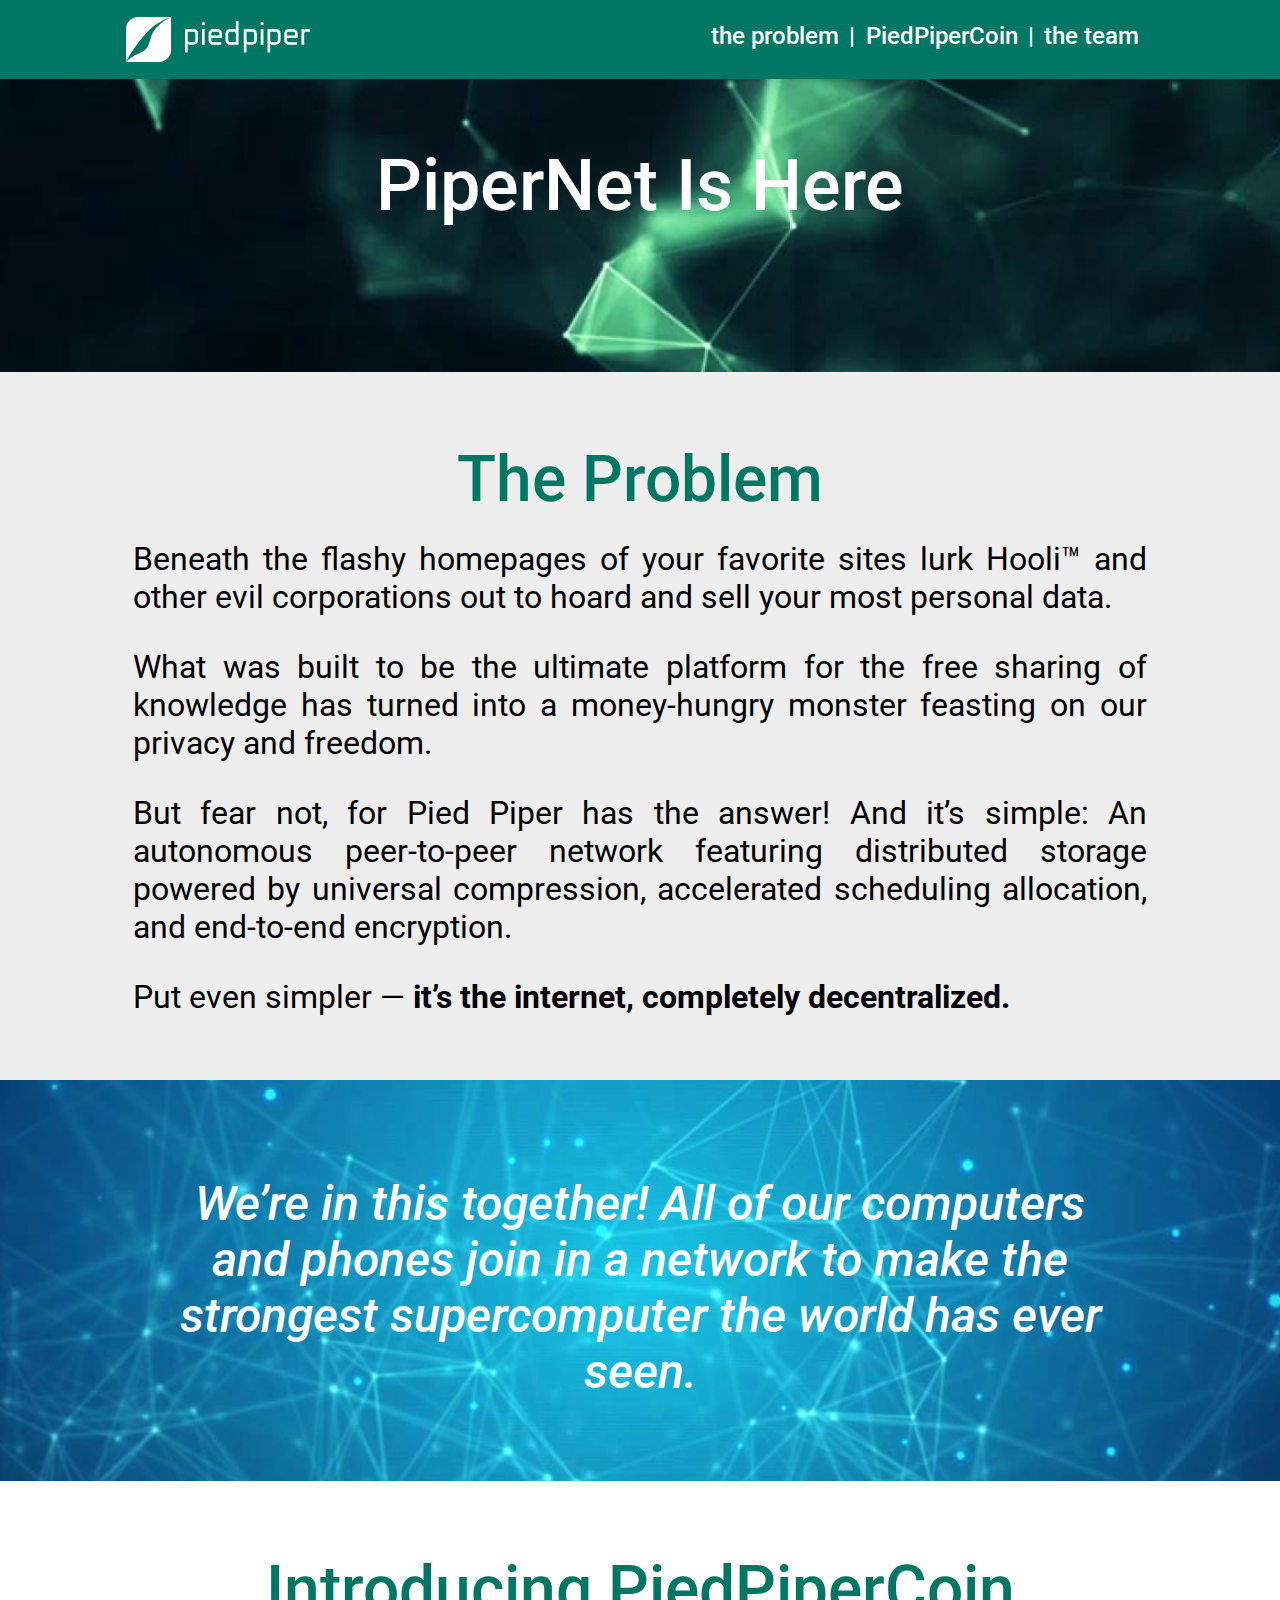
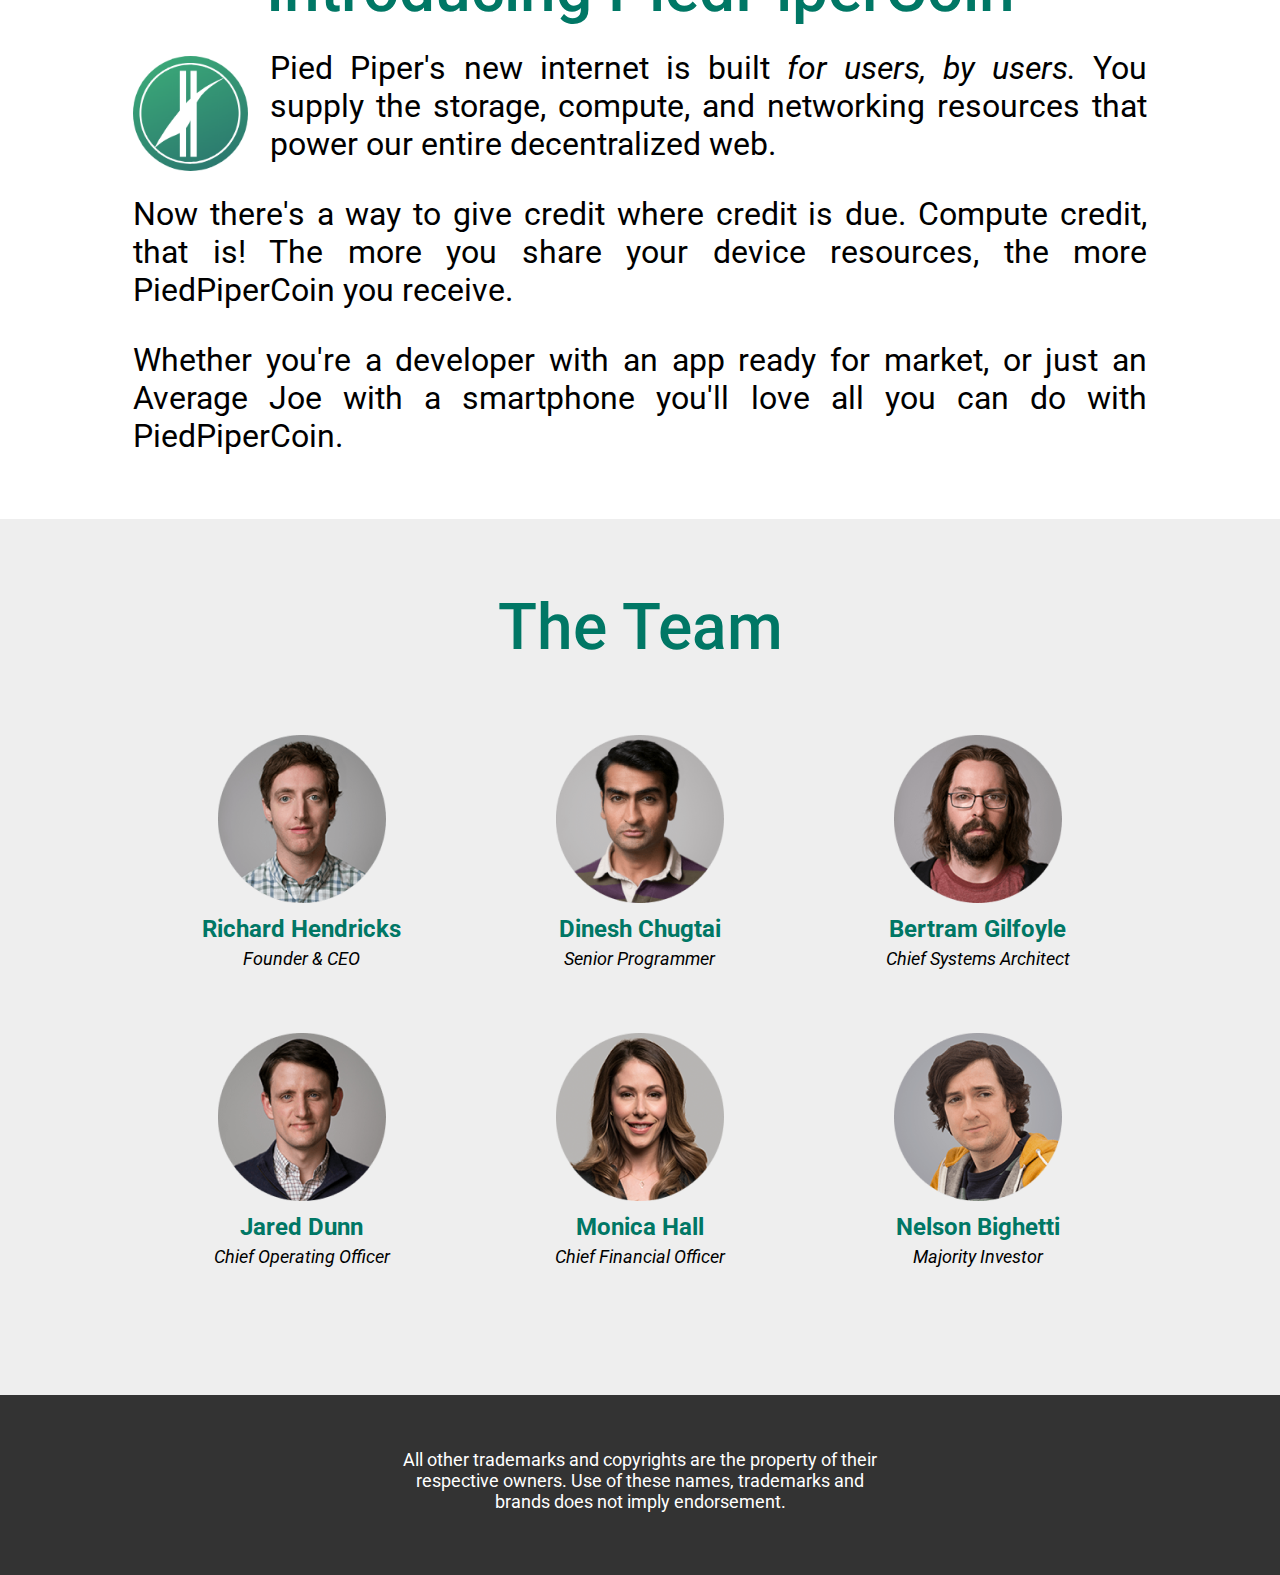
<file: index.html>
<!DOCTYPE>
   <html lang="en">
      <head>
      	<meta charset="utf-8" />
			<meta name="viewport" content="width=device-width, initial-scale=1.0">
      	<title>Pied Piper</title>
      	<link rel="stylesheet" href="css/style.css">
      	<link rel="shortcut icon" href="img/Icon.png">
			<style>
				@import url('https://fonts.googleapis.com/css2?family=Roboto&display=swap');
			</style>
      </head>
      <body>
      	<header>
				<div class="container">
					<div class="container1">
						<a class="logo" href="#0">
							<img class="pip" src="img/logo.svg" alt="">
						</a>
						<div class="menu">
							<div class="menu__icon">
								<span></span>
							</div>
							<nav class="menu__body">
								<ul class="menu__list">
									<li><a data-goto=".TheProblem" class="span" href="#">the problem</a></li>
									<li><a data-goto=".Introducing" class="span" href="#">PiedPiperCoin</a></li>
									<li><a data-goto=".TheTeam" class="span" href="#">the team</a></li>
								</ul>
							</nav>
						</div>
					</div>	
				</div>
      	</header>
      	<main>
      		<div class="block1">
					<div class="container">
						<div class="PiperNet" id="0">PiperNet Is Here</div>
					</div>
      		</div>
				<div class="block2">
					<div class="container">
						<div class="TheProblem" id="1">The Problem</div>
						<p>Beneath the flashy homepages of your favorite sites lurk Hooli™ and other evil corporations out to hoard and sell your most personal data.</p>
						<p>What was built to be the ultimate platform for the free sharing of knowledge has turned into a money-hungry monster feasting on our privacy and freedom.</p>
						<p>But fear not, for Pied Piper has the answer! And it’s simple: An autonomous peer-to-peer network featuring distributed storage powered by universal compression, accelerated scheduling allocation, and end-to-end encryption.</p>
						<p>Put even simpler — <b>it’s the internet, completely decentralized.</b></p>
					</div>
				</div>
				<div class="block3">
					<div class="container">
						<div class="text">
							We’re in this together! All of our computers and phones join in a network to make the strongest supercomputer the world has ever seen.
						</div>
					</div>
				</div>
				<div class="block4">
					<div class="container">
						<div class="Introducing" id="2">Introducing PiedPiperCoin</div>
						<img class= "block4__icon" src="img/Icon.png" alt="">
						<p>Pied Piper's new internet is built <em>for users, by users.</em> You supply the storage, compute, and networking resources that power our entire decentralized web.</p>
						<p>Now there's a way to give credit where credit is due. Compute credit, that is! The more you share your device resources, the more PiedPiperCoin you receive.</p>
						<p>Whether you're a developer with an app ready for market, or just an Average Joe with a smartphone you'll love all you can do with PiedPiperCoin.</p>
					</div>
				</div>
				<div class="block5">
					<div class="container">
						<div class="TheTeam" id="3">The Team</div>
						<div class="block5__The">
							<div class="b1">
								<img src="img/image.png" alt="">
								<div class="name">Richard Hendricks</div>
								<div class="signature">Founder & CEO</div>
							</div>
							<div class="b2">
								<img src="img/image (1).png" alt="">
								<div class="name">Dinesh Chugtai</div>
								<div class="signature">Senior Programmer</div>
							</div>
							<div class="b3">
								<img src="img/image (2).png" alt="">
								<div class="name">Bertram Gilfoyle</div>
								<div class="signature">Chief Systems Architect</div>
							</div>
							<div class="b4">
								<img src="img/image (3).png" alt="">
								<div class="name">Jared Dunn</div>
								<div class="signature">Chief Operating Officer</div>
							</div>
							<div class="b5">
								<img src="img/image (4).png" alt="">
								<div class="name">Monica Hall</div>
								<div class="signature">Chief Financial Officer</div>
							</div>
							<div class="b6">
								<img src="img/image (5).png" alt="">
								<div class="name">Nelson Bighetti</div>
								<div class="signature">Majority Investor</div>
							</div>
						</div>
					</div>
				</div>
      	</main>
      	<footer>
      		<div class="container">
					<div class="footer_text">
						All other trademarks and copyrights are the property of their respective owners. Use of these names, trademarks and brands does not imply endorsement.
					</div>
				</div>
      	</footer>
			<script src="js/script.js"></script>
	   </body>
   </html>
</file>
<file: css/style.css>
* {
  padding: 0;
  margin: 0;
  border: 0;
}

*, *:before, *:after {
  -webkit-box-sizing: border-box;
  box-sizing: border-box;
}

:focus, :active {
  outline: none;
}

a:focus, a:active {
  outline: none;
}

nav, footer, header, aside {
  display: block;
}

html, body {
  height: 100%;
  width: 100%;
  font-size: 100%;
  line-height: 1;
  font-size: 14px;
  -ms-text-size-adjust: 100%;
  -moz-text-size-adjust: 100%;
  -webkit-text-size-adjust: 100%;
}

input, button, textarea {
  font-family: inherit;
}

input::-ms-clear {
  display: none;
}

button {
  cursor: pointer;
}

button::-moz-focus-inner {
  padding: 0;
  border: 0;
}

a, a:visited {
  text-decoration: none;
}

a:hover {
  text-decoration: none;
}

ul-li {
  list-style: none;
}

img {
  vertical-align: top;
}

h1, h2, h3, h4, h5, h6 {
  font-size: inherit;
  font-weight: 400;
}

li {
  list-style-type: none;
}

body {
  font-family: "Roboto";
  font-style: normal;
  font-weight: 400;
  font-size: 32px;
  line-height: 38px;
}

body._lock {
  overflow: hidden;
}

.container {
  width: 1110px;
  margin: 0 auto;
}

.container1 {
  display: -webkit-box;
  display: -ms-flexbox;
  display: flex;
  -webkit-box-pack: justify;
      -ms-flex-pack: justify;
          justify-content: space-between;
}

header {
  position: fixed;
  width: 100%;
  background: #007765;
  color: #FFFFFF;
  font-weight: 500;
  font-size: 24px;
  line-height: 28px;
}

.logo {
  margin: 0.7em 0 0.7em 1.7em;
}

.logo img {
  position: relative;
  z-index: 15;
}

.menu {
  padding: 0.9em 1.8em 0.9em 0.9em;
}

nav li {
  display: inline-block;
  text-decoration: none;
  margin: 0 0.1em 0 0.1em;
}

a {
  color: #FFFFFF;
}

a:hover {
  color: black;
}

.menu__list li::after {
  content: "|";
  margin: 0 0 0 10px;
}

.menu__list li:last-child:after {
  content: "";
}

.block1 {
  background: url("../img/1.png") 50% 0/cover no-repeat;
}

.PiperNet {
  padding: 2em 1.5em;
  font-weight: 500;
  font-size: 72px;
  line-height: 84px;
  text-align: center;
  color: #FFFFFF;
}

.block2 {
  background: #EEEEEE;
}

.TheProblem {
  padding: 1.1em 1.5em 0.1em 1.5em;
  color: #007765;
  text-align: center;
  font-weight: 500;
  font-size: 64px;
  line-height: 75px;
}

p {
  text-align: justify;
  padding: 0.5em 1.5em;
}

p:last-child {
  padding: 0.5em 1.5em 2em 1.5em;
}

p:first-child {
  padding: 1.5em 1.5em 0.5em 1.5em;
}

.block3 {
  background: url("../img/2.svg") 50% 0/cover no-repeat;
}

.text {
  padding: 2em 1.5em 1.7em 1.5em;
  font-style: italic;
  font-weight: 500;
  font-size: 48px;
  line-height: 56px;
  text-align: center;
  color: #FFFFFF;
}

.block4 {
  background: #FFFFFF;
}

.Introducing {
  padding: 1.1em 1.5em 0.1em 1.5em;
  color: #007765;
  font-weight: 500;
  font-size: 64px;
  line-height: 75px;
  text-align: center;
}

.block4__icon {
  float: left;
  margin: 0.7em 0.7em 0 1.5em;
  height: 115px;
}

footer {
  background: #333333;
}

.footer_text {
  margin: 0 auto;
  max-width: 540px;
  padding: 3em 1.5em 3.5em 1.5em;
  color: #FFFFFF;
  text-align: center;
  font-size: 18px;
  line-height: 21px;
}

.block5 {
  background: #EEEEEE;
}

.TheTeam {
  padding: 1.1em 1.5em 0.1em 1.5em;
  font-weight: 500;
  font-size: 64px;
  line-height: 75px;
  text-align: center;
  color: #007765;
}

.block5__The {
  padding: 1em 1.5em 3em 1.5em;
  display: -webkit-inline-box;
  display: -ms-inline-flexbox;
  display: inline-flex;
  -ms-flex-pack: distribute;
      justify-content: space-around;
  -ms-flex-wrap: wrap;
      flex-wrap: wrap;
}

.b1, .b2, .b3, .b4, .b5, .b6 {
  -webkit-box-flex: 0;
      -ms-flex: 0 1 33%;
          flex: 0 1 33%;
  text-align: center;
  margin: 1em 1.5px;
}

.name {
  padding: 0.5em 0 0.2em 0;
  font-weight: 700;
  font-size: 24px;
  line-height: 28px;
  color: #007765;
}

.signature {
  font-style: italic;
  font-size: 18px;
  line-height: 21px;
}

@media (max-width: 1200px) {
  .container {
    width: 900px;
  }

  .block4__icon {
    margin: 1em 0.7em 0 1.5em;
  }
}
@media (max-width: 1024px) {
  .container {
    width: 700px;
  }

  .menu {
    padding: 1.15em 1.8em 0.9em 0.9em;
  }

  .menu__icon {
    z-index: 5;
    display: block;
    position: relative;
    width: 30px;
    height: 18px;
    cursor: pointer;
  }

  .menu__icon span,
.menu__icon::before,
.menu__icon::after {
    left: 0;
    position: absolute;
    height: 10%;
    width: 100%;
    -webkit-transition: all 0.3s ease 0s;
    transition: all 0.3s ease 0s;
    background-color: #fff;
  }

  .menu__icon::before,
.menu__icon::after {
    content: "";
  }

  .menu__icon::before {
    top: 0;
  }

  .menu__icon::after {
    bottom: 0;
  }

  .menu__icon span {
    top: 50%;
    -webkit-transform: scale(1) translate(0, -50%);
            transform: scale(1) translate(0, -50%);
  }

  .menu__icon._act span {
    -webkit-transform: scale(0) translate(0, -50%);
            transform: scale(0) translate(0, -50%);
  }

  .menu__icon._act::before {
    top: 50%;
    -webkit-transform: rotate(-45deg) translate(0, -50%);
            transform: rotate(-45deg) translate(0, -50%);
  }

  .menu__icon._act::after {
    bottom: 50%;
    -webkit-transform: rotate(45deg) translate(0, 50%);
            transform: rotate(45deg) translate(0, 50%);
  }

  .menu__body::-webkit-scrollbar {
    width: 10px;
    background-color: #f9f9fd;
  }

  .menu__body::-webkit-scrollbar-thumb {
    border-radius: 10px;
    background-color: #222222;
  }

  .menu__body::-webkit-scrollbar-track {
    -webkit-box-shadow: inset 0 0 6px rgba(0, 0, 0, 0.2);
    border-radius: 10px;
    margin-top: 110px;
    background-color: #f9f9fd;
  }

  .menu__body {
    position: fixed;
    top: 0;
    left: -100%;
    width: 100%;
    height: 100%;
    background-color: rgba(0, 0, 0, 0.9);
    overflow: auto;
    padding: 2em 0em;
    padding-left: calc(50% - 320px);
    padding-right: calc(50% - 320px);
    -webkit-transition: left 0.3s ease 0s;
    transition: left 0.3s ease 0s;
  }

  .menu__body._act {
    left: 0;
  }

  .menu__body._act::before {
    content: "";
    position: fixed;
    width: 100%;
    top: 0;
    left: 0;
    height: 78px;
    background-color: #007765;
    -webkit-box-shadow: 0 0 10px #222222;
            box-shadow: 0 0 10px #222222;
    z-index: 2;
  }

  .menu__list {
    display: -webkit-box;
    display: -ms-flexbox;
    display: flex;
    -webkit-box-orient: vertical;
    -webkit-box-direction: normal;
        -ms-flex-direction: column;
            flex-direction: column;
    margin: 2em 1em;
  }

  .menu__list li {
    margin: 1em 0;
  }

  .menu__list a:hover {
    color: #007765;
  }

  .menu__list li::after {
    content: "";
  }

  .block4__icon {
    margin: 1.3em 0.7em 0 1.5em;
  }
}
@media (max-width: 768px) {
  .container {
    width: 400px;
  }

  .menu__body {
    padding-left: calc(50% - 170px);
    padding-right: calc(50% - 170px);
  }

  body {
    font-size: 27px;
  }

  .PiperNet {
    font-size: 60px;
  }

  .TheProblem, .Introducing, .TheTeam {
    font-size: 50px;
  }

  .text {
    font-size: 40px;
  }

  .Introducing, .TheTeam, .TheProblem {
    padding: 1.1em 0em 0.1em 0em;
  }

  .footer_text {
    font-size: 14px;
  }
}
@media (max-width: 480px) {
  .container {
    width: 250px;
  }

  .menu__body {
    padding-left: calc(50% - 135px);
    padding-right: calc(50% - 135px);
  }

  body {
    font-size: 20px;
  }

  .PiperNet {
    font-size: 40px;
    padding: 2em 1em;
  }

  .TheProblem, .Introducing, .TheTeam {
    font-size: 30px;
  }

  .text {
    font-size: 25px;
  }

  .block4__icon {
    display: none;
  }

  .name {
    font-size: 20px;
  }

  .signature {
    font-size: 14px;
  }

  .menu {
    padding: 1.15em 0em 0.9em 0em;
  }

  .logo {
    margin: 0.7em 0 0.7em 0em;
  }
}
</file>
